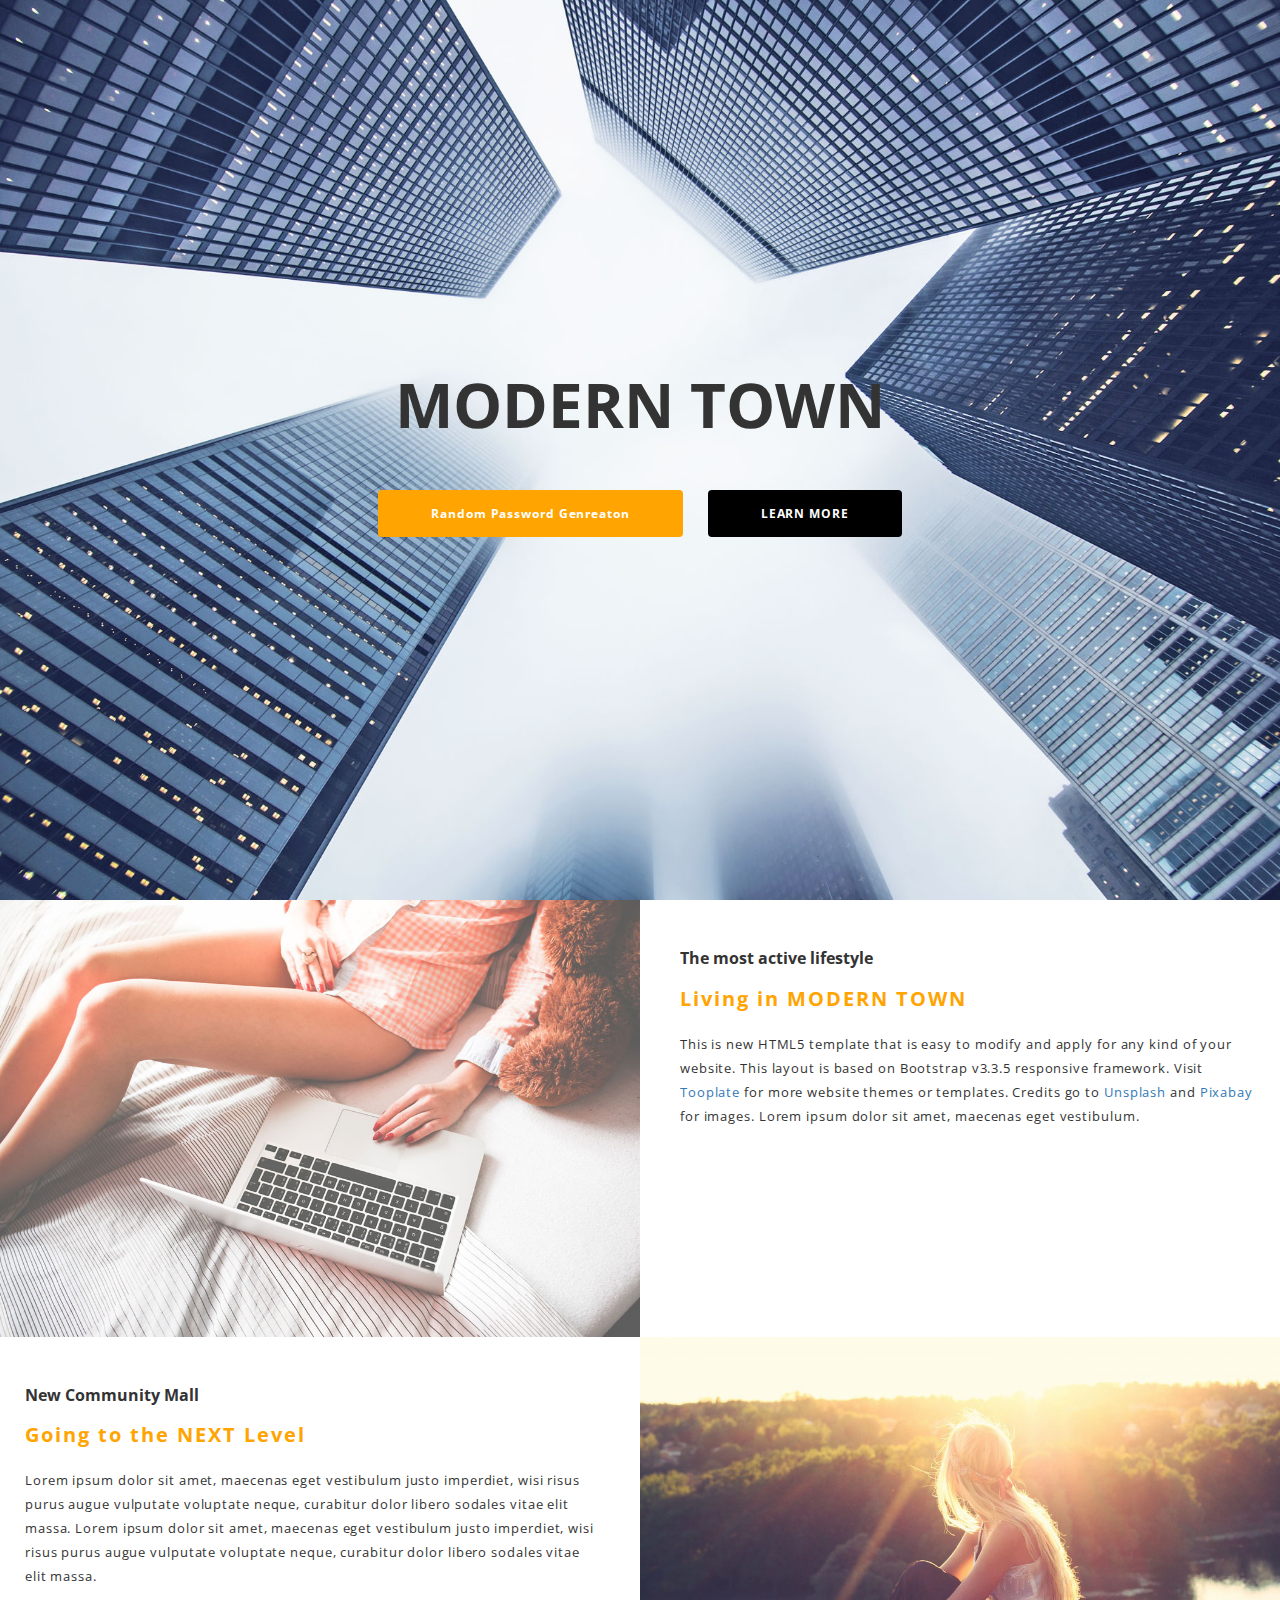
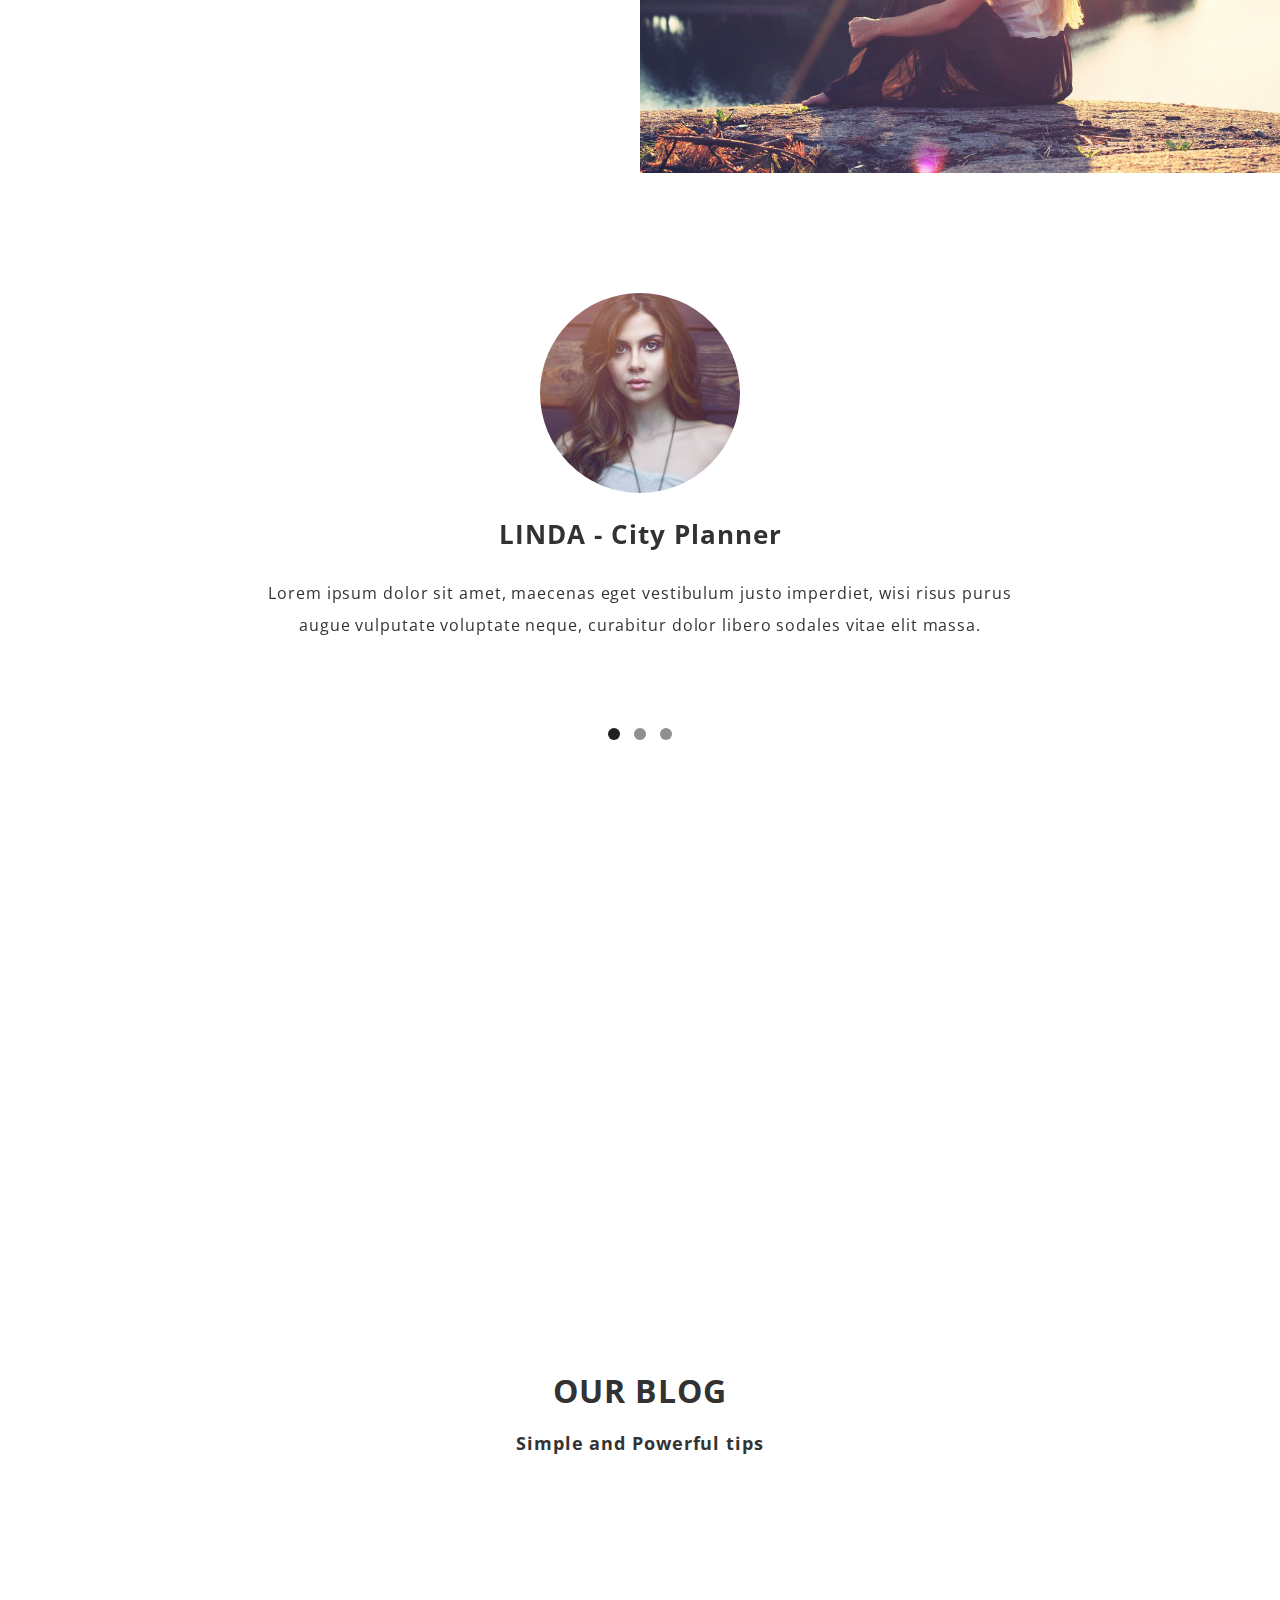
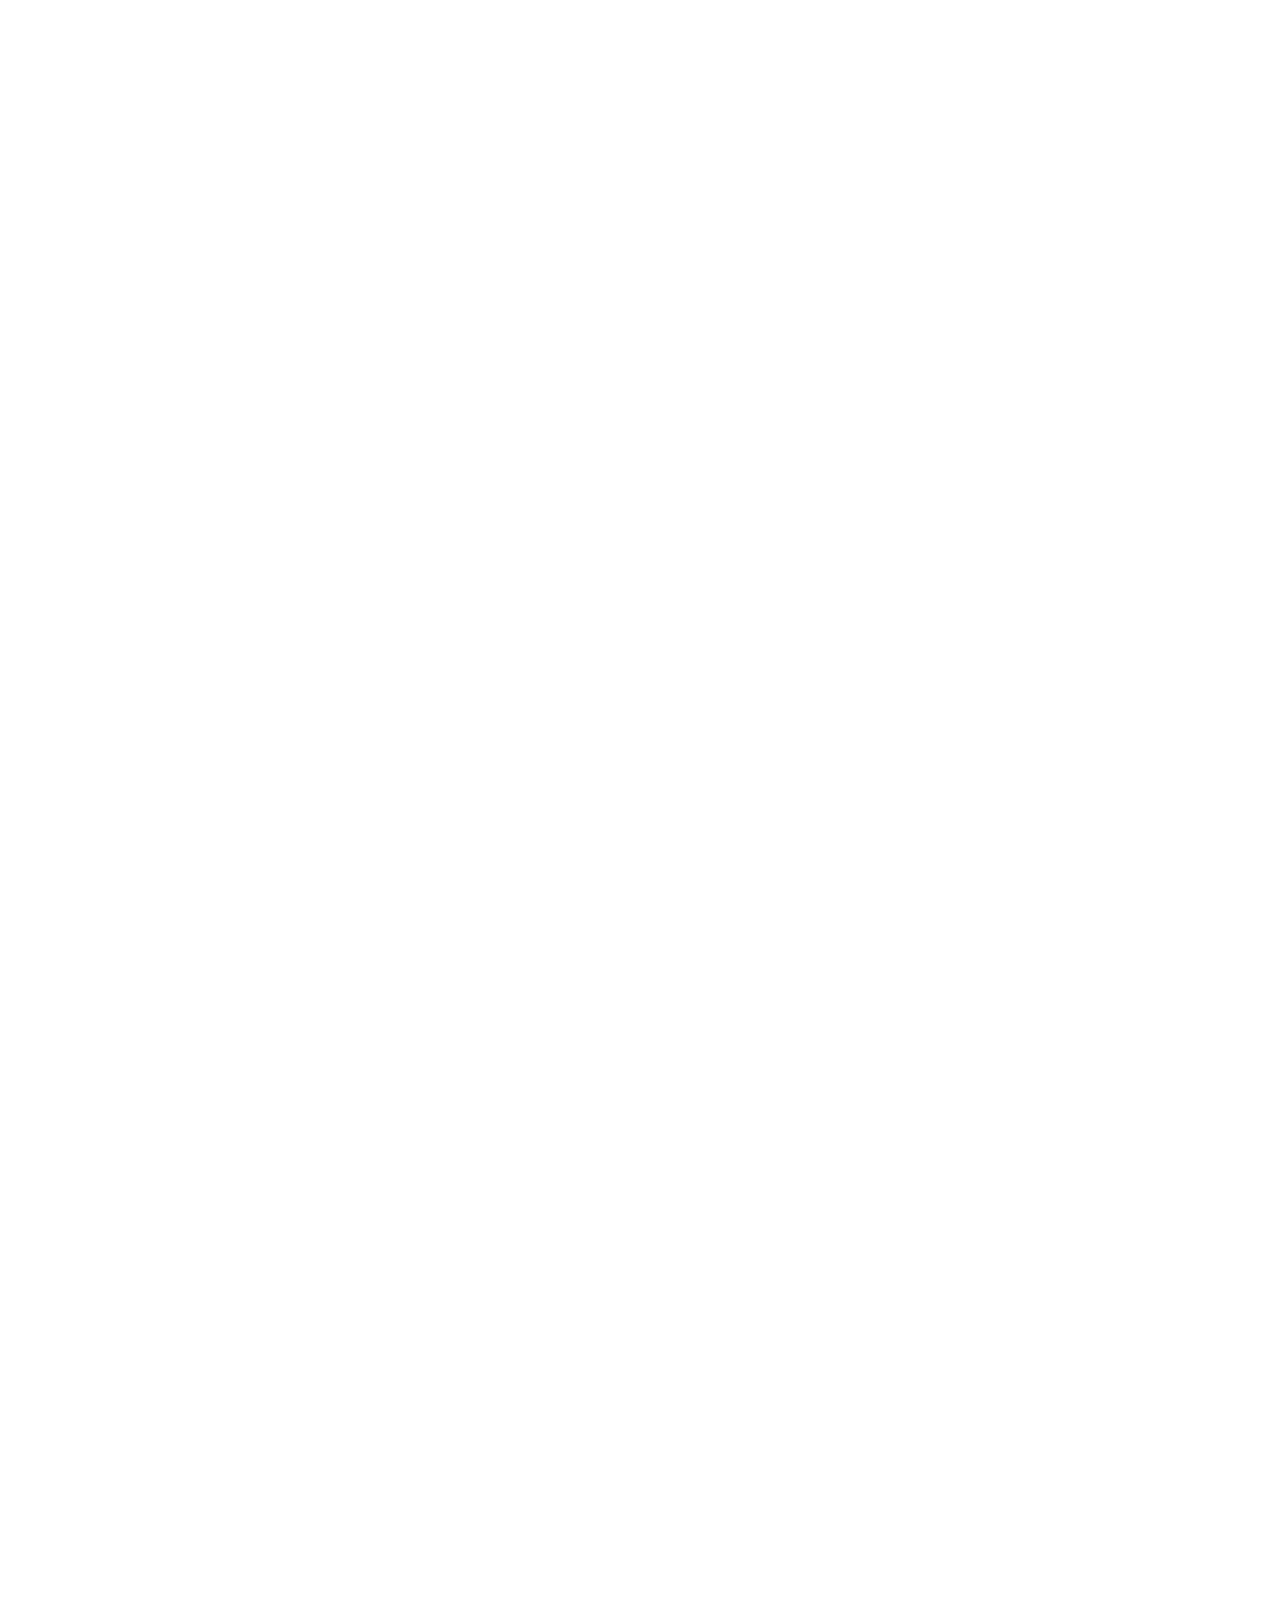
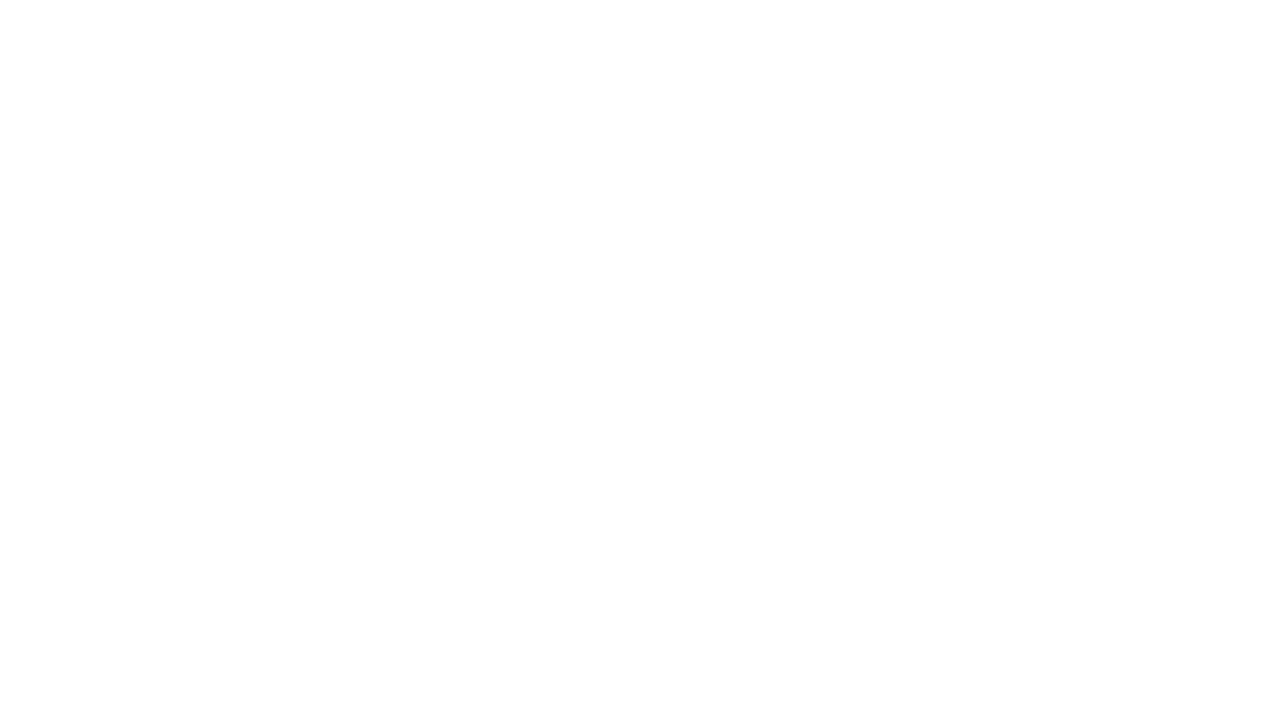
<file: index.html>
<!DOCTYPE html>
<html lang="en">
<head>

	<meta charset="utf-8">
	<title>Modern Town - Responsive HTML5 Template</title>

	<meta http-equiv="X-UA-Compatible" content="IE=Edge">
	<meta name="viewport" content="width=device-width, initial-scale=1">
	<meta name="keywords" content="">
	<meta name="description" content="">
<!--

Template 2077 Modern Town

http://www.tooplate.com/view/2077-modern-town

-->
	<link rel="stylesheet" href="css/bootstrap.min.css">
	<link rel="stylesheet" href="css/animate.min.css">
	<link rel="stylesheet" href="css/font-awesome.min.css">
   	<link rel="stylesheet" href="css/owl.theme.css">
	<link rel="stylesheet" href="css/owl.carousel.css">
	<link rel="stylesheet" href="css/style.css">
	<link href='https://fonts.googleapis.com/css?family=Open+Sans:400,700' rel='stylesheet' type='text/css'>
	
</head>
<body data-spy="scroll" data-target=".navbar-collapse" data-offset="50">


<!-- Home section
================================================== -->
<section id="home" class="parallax-section">
	<div class="container">
		<div class="row">

			<div class="col-md-12 col-sm-12">
				<h3 class="wow fadeInDown" data-wow-delay="0.2s">&nbsp;</h3>
				<h1 class="wow fadeInDown">MODERN TOWN</h1>
				<p><a href="password-generator-master/index.html" class="btn btn-danger wow fadeInUp" data-wow-delay="0.4s">Random Password Genreaton</a>
				  <a href="https://zhuanlan.zhihu.com/p/26217942" class="btn btn-default smoothScroll wow fadeInUp" data-wow-delay="0.6s">LEARN MORE</a></p>
			  <p>&nbsp;</p>
			</div>

		</div>
	</div>		
</section>


<!-- Navigation section
================================================== -->
<section class="navbar navbar-default navbar-fixed-top sticky-navigation" role="navigation">
	<div class="container">

		<div class="navbar-header">
			<button class="navbar-toggle" data-toggle="collapse" data-target=".navbar-collapse">
				<span class="icon icon-bar"></span>
				<span class="icon icon-bar"></span>
				<span class="icon icon-bar"></span>
			</button>
			<a href="#" class="navbar-brand">Modern Town</a>
		</div>
		<div class="collapse navbar-collapse">
			<ul class="nav navbar-nav navbar-right main-navigation">
				<li><a href="#home" class="smoothScroll">HOME</a></li>
				<li><a href="#about" class="smoothScroll">ABOUT</a></li>
                <li><a href="#testimonial" class="smoothScroll">TESTIMONIALS</a></li>
				<li><a href="#blog" class="smoothScroll">BLOG</a></li>
				<li><a href="#contact" class="smoothScroll">CONTACT</a></li>
			</ul>
		</div>

	</div>
</section>


<!-- about section
================================================== -->
<section id="about" class="paralla-section">
	<div class="container">
		<div class="row">
        
			<div class="col-md-6 col-sm-12">
				<img src="images/about-img-1.jpg" class="img-responsive" alt="about img 1">
			</div>
            
			<div class="col-md-6 col-sm-12">
				<div class="about-des">
					<h4>The most active lifestyle</h4>
					<h3>Living in MODERN TOWN</h3>
					<p>This is new HTML5 template that is easy to modify and apply for any kind of your website. This layout is based on Bootstrap v3.3.5 responsive framework. Visit <a rel="nofollow" href="http://www.tooplate.com" target="_parent">Tooplate</a> for more website themes or templates. Credits go to <a rel="nofollow" href="http://unsplash.com" target="_parent">Unsplash</a> and <a rel="nofollow" href="http://pixabay.com" target="_parent">Pixabay</a> for images. Lorem ipsum dolor sit amet, maecenas eget vestibulum.</p>
				</div>
			</div>

		</div>
        
        <div class="row">
			
			<div class="col-md-6 col-sm-12">
				<div class="about-des">
					<h4>New Community Mall</h4>
					<h3>Going to the NEXT Level</h3>
					<p>Lorem ipsum dolor sit amet, maecenas eget vestibulum justo imperdiet, wisi risus purus augue vulputate voluptate neque, curabitur dolor libero sodales vitae elit massa. Lorem ipsum dolor sit amet, maecenas eget vestibulum justo imperdiet, wisi risus purus augue vulputate voluptate neque, curabitur dolor libero sodales vitae elit massa.</p>
				</div>
			</div>
            
            <div class="col-md-6 col-sm-12">
				<img src="images/about-img-2.jpg" class="img-responsive" alt="about img 2">
			</div>

		</div>
	</div>
</section>

<!-- Testimonial section
================================================== -->
<section id="testimonial" class="parallax-section">
	<div class="container">
		<div class="row">

			<!-- Service Owl Carousel section
			================================================== -->
			<div id="owl-testimonial" class="owl-carousel">

				<div class="item">
					<div class="row">
						<div class="col-md-offset-2 col-md-8">
							<img src="images/testimonial-img-1.jpg" class="img-responsive img-circle" alt="testimonial img">
							<h2>LINDA - City Planner</h2>
							<p>Lorem ipsum dolor sit amet, maecenas eget vestibulum justo imperdiet, wisi risus purus augue vulputate voluptate neque, curabitur dolor libero sodales vitae elit massa.</p>
						</div>
					</div>
				</div>
				<div class="item">
					<div class="row">
						<div class="col-md-offset-2 col-md-8">
							<img src="images/testimonial-img-2.jpg" class="img-responsive img-circle" alt="testimonial img">
							<h2>TANYA - Architect</h2>
							<p>Lorem ipsum dolor sit amet, maecenas eget vestibulum justo imperdiet, wisi risus purus augue vulputate voluptate neque, curabitur dolor libero sodales vitae elit massa.</p>
						</div>
					</div>
				</div>
				<div class="item">
					<div class="row">
						<div class="col-md-offset-2 col-md-8">
							<img src="images/testimonial-img-3.jpg" class="img-responsive img-circle" alt="testimonial img">
							<h2>SANDAR - Developer</h2>
							<p>Lorem ipsum dolor sit amet, maecenas eget vestibulum justo imperdiet, wisi risus purus augue vulputate voluptate neque, curabitur dolor libero sodales vitae elit massa.</p>
						</div>
					</div>
				</div>
				
			</div>


		</div>
	</div>
</section>





<!-- Counter section
================================================== -->
<section id="counter" class="paralla-section">
	<div class="container">
		<div class="row">

			<div class="col-md-3 col-sm-3 counter-item">	
				<h3 class="counter-number" data-from="1" data-to="256" data-speed="1000"></h3>
				<span class="counter-text">CUSTOMERS</span>
            </div> 
            <div class="col-md-3 col-sm-3 counter-item">	
				<h3 class="counter-number" data-from="1" data-to="512" data-speed="2000"></h3>
				<span class="counter-text">DEVELOPERS</span>
            </div>   
            <div class="col-md-3 col-sm-3 counter-item">	
				<h3 class="counter-number" data-from="1" data-to="1024" data-speed="3000"></h3>
				<span class="counter-text">AWESOME PROJECTS</span>
            </div> 
             <div class="col-md-3 col-sm-3 counter-item">
				<h3 class="counter-number" data-from="1" data-to="2048" data-speed="4000"></h3>
				<span class="counter-text">DESIGNERS</span>
            </div> 
              

		</div>
	</div>
</section>


<!-- blog section
================================================== -->
<section id="blog" class="paralla-section">
	<div class="container">
		<div class="row">

			<h2>OUR BLOG</h2>
			<h4>Simple and Powerful tips</h4>

			<div class="blog-masonry masonry-true">

				<div class="post-masonry col-md-4 col-sm-6 wow fadeInUp">
					<div class="blog-wrapper">
						<img src="images/blog-img-1.jpg" class="img-responsive" alt="blog img">
						<h3><a href="#">CITY PLANNING STEPS</a></h3>
						<small>August 26, 2016</small>
						<p>Lorem ipsum dolor sit amet, maecenas eget vestibulum justo imperdiet, wisi risus purus augue vulputate voluptate neque, curabitur dolor libero sodales.</p>
					</div>
				</div>
				<div class="post-masonry col-md-4 col-sm-6 wow fadeInUp" data-wow-delay="0.2s">
					<div class="blog-wrapper">
						<img src="images/blog-img-2.jpg" class="img-responsive" alt="blog img">
						<h3><a href="#">HOW TO DEVELOP A TOWN</a></h3>
						<small>August 22, 2016</small>
						<p>Lorem ipsum dolor sit amet, maecenas eget vestibulum justo imperdiet, wisi risus purus augue vulputate voluptate neque.</p>
					</div>
				</div>
				<div class="post-masonry col-md-4 col-sm-6 wow fadeInUp" data-wow-delay="0.4s">
					<div class="blog-wrapper">
						<img src="images/blog-img-3.jpg" class="img-responsive" alt="blog img">
						<h3><a href="#">DESIGNING A BUILDING</a></h3>
						<small>August 14, 2016</small>
						<p>Lorem ipsum dolor sit amet, maecenas eget vestibulum justo imperdiet, wisi risus purus augue vulputate voluptate neque, curabitur dolor libero sodales.</p>
					</div>
				</div>
				<div class="post-masonry col-md-4 col-sm-6 wow fadeInUp" data-wow-delay="0.6s">
					<div class="blog-wrapper">
						<img src="images/blog-img-4.jpg" class="img-responsive" alt="blog img">
						<h3><a href="#">ARCHITECTURE CONCEPTS</a></h3>
						<small>July 23, 2016</small>
						<p>Lorem ipsum dolor sit amet, maecenas eget vestibulum justo imperdiet, wisi risus purus augue vulputate voluptate neque, curabitur dolor libero sodales vitae elit massa.</p>
					</div>
				</div>
				<div class="post-masonry col-md-4 col-sm-6 wow fadeInUp" data-wow-delay="0.8s">
					<div class="blog-wrapper">
						<img src="images/blog-img-5.jpg" class="img-responsive" alt="blog img">
						<h3><a href="#">URBAN DEVELOPMENT</a></h3>
						<small>July 19, 2016</small>
						<p>Lorem ipsum dolor sit amet, maecenas eget vestibulum justo imperdiet, wisi risus purus augue vulputate voluptate neque.</p>
					</div>
				</div>
				<div class="post-masonry col-md-4 col-sm-6 wow fadeInUp" data-wow-delay="1.0s">
					<div class="blog-wrapper">
						<img src="images/blog-img-6.jpg" class="img-responsive" alt="blog img">
						<h3><a href="#">BECOME A DEVELOPER</a></h3>
						<small>July 12, 2016</small>
						<p>Lorem ipsum dolor sit amet, maecenas eget vestibulum justo imperdiet, wisi risus purus augue vulputate 	voluptate neque, curabitur dolor libero sodales vitae elit massa.</p>
					</div>
				</div>

			</div>

		</div>
	</div>
</section>


<!-- Contact section
================================================== -->
<section id="contact" class="parallax-section">
	<div class="container">
		<div class="row">

			<!-- Contact form section
			================================================== -->
			<div class="col-md-6 col-sm-6 wow fadeInDown" data-wow-delay="0.6s">
				<form action="#" method="post">
					<div class="col-md-12 col-sm-12">
						<input type="text" class="form-control" placeholder="Name" name="name" id="name">
						<input type="email" class="form-control" placeholder="Email" name="email" id="email">
                        <input type="text" class="form-control" placeholder="Subject" name="subject">
                        <textarea name="message" rows="8" class="form-control" id="message" placeholder="Message" message="message"></textarea>
					</div>
					<div class="col-md-6 col-sm-6">
						<input name="submit" type="submit" class="form-control" id="submit" value="Send a message">
					</div>
				</form>
			</div>

			<!-- Contact detail section
			================================================== -->
			<div class="col-md-6 col-sm-6 wow fadeInUp" data-wow-delay="0.9s">
				<div class="contact-detail">
					<h2>CONTACT US</h2>
						<div>
							<h4>Modern Town</h4>
							<p>160 New Smooth Road, San Francisco, California</p>
						</div>
						<div>
							<h4>Talk to Us</h4>
							<p>Email: hello@company.com</p>
							<p>Tel: 010-020-0770 &nbsp;&nbsp;&nbsp; Fax: 090-080-0430</p>
						</div>
				</div>
			</div>

		</div>
	</div>
</section>


<!-- Footer section
================================================== -->
<footer>
	<div class="container">
		<div class="row">

			<div class="col-md-6 col-sm-6 wow fadeInUp" data-wow-delay="0.3s">
				<h2>Modern Town</h2>
				<p>Lorem ipsum dolor sit amet, maecenas eget vestibulum justo imperdiet, wisi risus purus augue vulputate voluptate neque, curabitur dolor libero sodales vitae elit massa.</p>
				<p>Copyright &copy; 2016 Modern Town 
                
                | Design: <a rel="nofollow" href="http://www.tooplate.com" target="_parent">Tooplate</a></p>
			</div>
			<div class="link-list col-md-2 col-sm-2 wow fadeInUp" data-wow-delay="0.6s">
				<h2>Company</h2>
				<a href="#">About</a>
                <a href="#">Blog</a>
				<a href="#">Team</a>
				<a href="#">Career</a>
			</div>
			<div class="link-list col-md-2 col-sm-2 wow fadeInUp" data-wow-delay="0.6s">
				<h2>Support</h2>
				<a href="#">Email Us</a>
				<a href="#">FAQs</a>
				<a href="#">Service Terms</a>
				<a href="#">Licenses</a>
			</div>
			<div class="col-md-2 col-sm-2 wow fadeInUp" data-wow-delay="0.9s">
				<h2>Network</h2>
				<ul class="social-icon">
					<li><a href="#" class="fa fa-facebook wow fadeIn" data-wow-delay="0.3s"></a></li>
					<li><a href="#" class="fa fa-twitter wow fadeIn" data-wow-delay="0.6s"></a></li>
					<li><a href="#" class="fa fa-dribbble wow fadeIn" data-wow-delay="0.9s"></a></li>
					<li><a href="#" class="fa fa-behance wow fadeIn" data-wow-delay="1s"></a></li>
				</ul>
			<div>

		</div>
	</div>

	<div class="col-md-12 col-sm-12">
		<div class="copyright-text wow bounceIn">
			
		</div>
	</div>

</footer>

<!-- Javascript 
================================================== -->
<script src="js/jquery.js"></script>
<script src="js/bootstrap.min.js"></script>
<script src="js/smoothscroll.js"></script>
<script src="js/jquery.nav.js"></script>
<script src="js/jquery.parallax.js"></script>
<script src="js/owl.carousel.min.js"></script>
<script src="js/isotope.min.js"></script>
<script src="js/wow.min.js"></script>
<script src="js/counter.js"></script>
<script src="js/custom.js"></script>

</body>
</html>
</file>
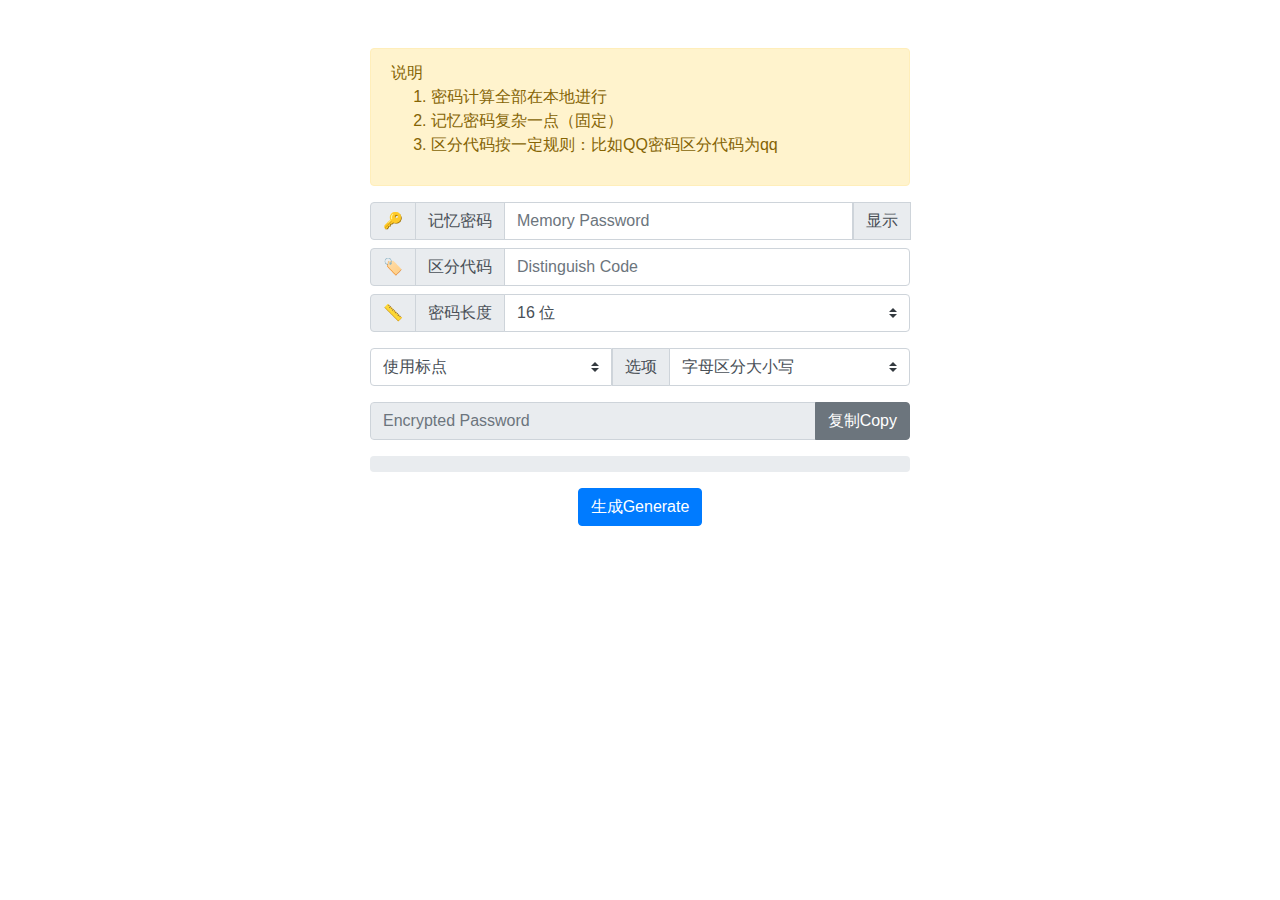
<file: password-generator-master/index.html>
<!DOCTYPE html>
<html>

<head>
  <meta charset="utf-8" />
  <meta name="viewport" content="width=device-width, initial-scale=1.0" />
  <title>密码生成工具</title>
  <link rel="shortcut icon" href="favicon.ico" />
  <link type="text/css" rel="stylesheet" href="css/bootstrap.min.css" media="screen,projection" />
  <link type="text/css" rel="stylesheet" href="css/style.min.css" media="screen,projection" />
</head>

<body>
  <div class="container mt-5">
    <div class="row justify-content-center">
      <div class="input-field col-12 col-sm-12 col-md-8 col-lg-6">
        <div class="alert alert-warning" role="alert">
          说明
          <ol>
            <li>密码计算全部在本地进行</li>
            <li>记忆密码复杂一点（固定）</li>
            <li>区分代码按一定规则：比如QQ密码区分代码为qq</li>
          </ol>
        </div>
        <form>
          <!--记忆密码-->
          <div class="input-group mb-2 mr-sm-2">
            <div class="input-group-prepend">
              <span class="input-group-text">🔑</span>
              <div class="input-group-text">记忆密码</div>
            </div>
            <input type="password" class="form-control" id="pwd" placeholder="Memory Password" value=""/>
            <div class="input-group-prepend">
              <span class="input-group-text" onclick="change_show_status('pwd')"
                onmouseover="this.style.cursor='pointer'">显示</span>
            </div>
          </div>

          <!--区分代码-->
          <div class="input-group mb-2 mr-sm-2">
            <div class="input-group-prepend">
              <div class="input-group-text">🏷️</div>
              <div class="input-group-text">区分代码</div>
            </div>
            <input type="text" class="form-control" id="key" placeholder="Distinguish Code" value="" />
          </div>

          <!--密码长度-->
          <div class="input-group mb-3">
            <div class="input-group-prepend">
              <label class="input-group-text" for="pwd_length">📏</label>
              <label class="input-group-text" for="pwd_length">密码长度</label>
            </div>
            <select class="custom-select" id="pwd_length">
              <option value="10">10 位</option>
              <option value="11">11 位</option>
              <option value="12">12 位</option>
              <option value="13">13 位</option>
              <option value="14">14 位</option>
              <option value="15">15 位</option>
              <option value="16" selected>16 位</option>
              <option value="17">17 位</option>
              <option value="18">18 位</option>
              <option value="19">19 位</option>
              <option value="20">20 位</option>
            </select>
          </div>

          <!-- 选项 -->
          <div class="input-group mb-3">
            <select class="custom-select" id="rule_of_punctuation">
              <option value="1" selected>使用标点</option>
              <option value="-1">禁用标点</option>
            </select>
            <div class="input-group-prepend">
              <label class="input-group-text">选项</label>
            </div>
            <select class="custom-select" id="rule_of_letter">
              <option value="1" selected>字母区分大小写</option>
              <option value="-1">字母全小写</option>
            </select>
          </div>

          <!-- 复制密码 -->
          <div class="form-group">
            <div class="input-group mb-3">
              <input type="text" class="form-control" id="code" placeholder="Encrypted Password" value="" readonly />
              <div class="input-group-append">
                <button class="btn btn-secondary" type="button" id="btn_copy" data-clipboard-target="#code">
                  复制Copy
                </button>
              </div>
            </div>
            <div class="progress">
              <div class="progress-bar" id="quality_progress" role="progressbar" style="width: 0%"></div>
            </div>
          </div>

          <div class="form-group">
            <div class="row justify-content-center">
              <button class="btn btn-primary" type="button" id="btn_gencode">
                生成Generate
              </button>
            </div>
          </div>
        </form>
      </div>
    </div>
  </div>
  <script type="text/javascript" src="js/clipboard.min.js"></script>
  <script type="text/javascript" src="js/sha512.min.js"></script>
  <script type="text/javascript" src="js/PasswordQualityCalculator.min.js"></script>
  <script type="text/javascript" src="src/seek_password.min.js"></script>
  <script type="text/javascript">
    var clipboard = new ClipboardJS("#btn_copy");
    document.getElementById("btn_gencode").onclick = function () {
      // 输入校验
      var inputPwd = document.getElementById("pwd");
      var inputKey = document.getElementById("key");
      if(inputPwd.value.length == 0){
        inputPwd.setAttribute("placeholder", "必须输入记忆密码");
        inputPwd.className += " Red";
      }
      if(inputKey.value.length == 0){
        inputKey.setAttribute("placeholder", "必须输入区分代码");
        inputKey.className += " Red";
      }

      var sk_pwd = generate_password();
      if (sk_pwd) {
        document.getElementById("code").value = sk_pwd;
      }
      //密码强度
      const quality = PasswordQualityCalculator(
        document.getElementById("code").value
      );
      //清除记录
      var quality_progress = document.getElementById("quality_progress");
      quality_progress.className = "progress-bar";
      if (quality > 0 && quality <= 64) {
        quality_progress.classList.add("bg-danger");
        quality_progress.style.setProperty(
          "width",
          (quality / 120) * 100 + "%"
        );
        quality_progress.innerText = "极弱";
      } else if (quality > 64 && quality <= 80) {
        quality_progress.classList.add("bg-warning");
        quality_progress.style.setProperty(
          "width",
          (quality / 120) * 100 + "%"
        );
        quality_progress.innerText = "弱";
      } else if (quality > 80 && quality <= 112) {
        quality_progress.style.setProperty(
          "width",
          (quality / 120) * 100 + "%"
        );
        quality_progress.innerText = "强";
      } else if (quality > 112) {
        quality_progress.classList.add("bg-success");
        quality_progress.style.setProperty(
          "width",
          (quality / 120) * 100 + "%"
        );
        quality_progress.innerText = "极强";
      }
    };

    //显示&隐藏密码
    function change_show_status(input_id) {
      var input = document.getElementById("pwd");
      if (input.getAttribute("type") == "password") {
        input.setAttribute("type", "text");

      } else {
        input.setAttribute("type", "password");
      }
    }
  </script>
</body>

</html>
</file>
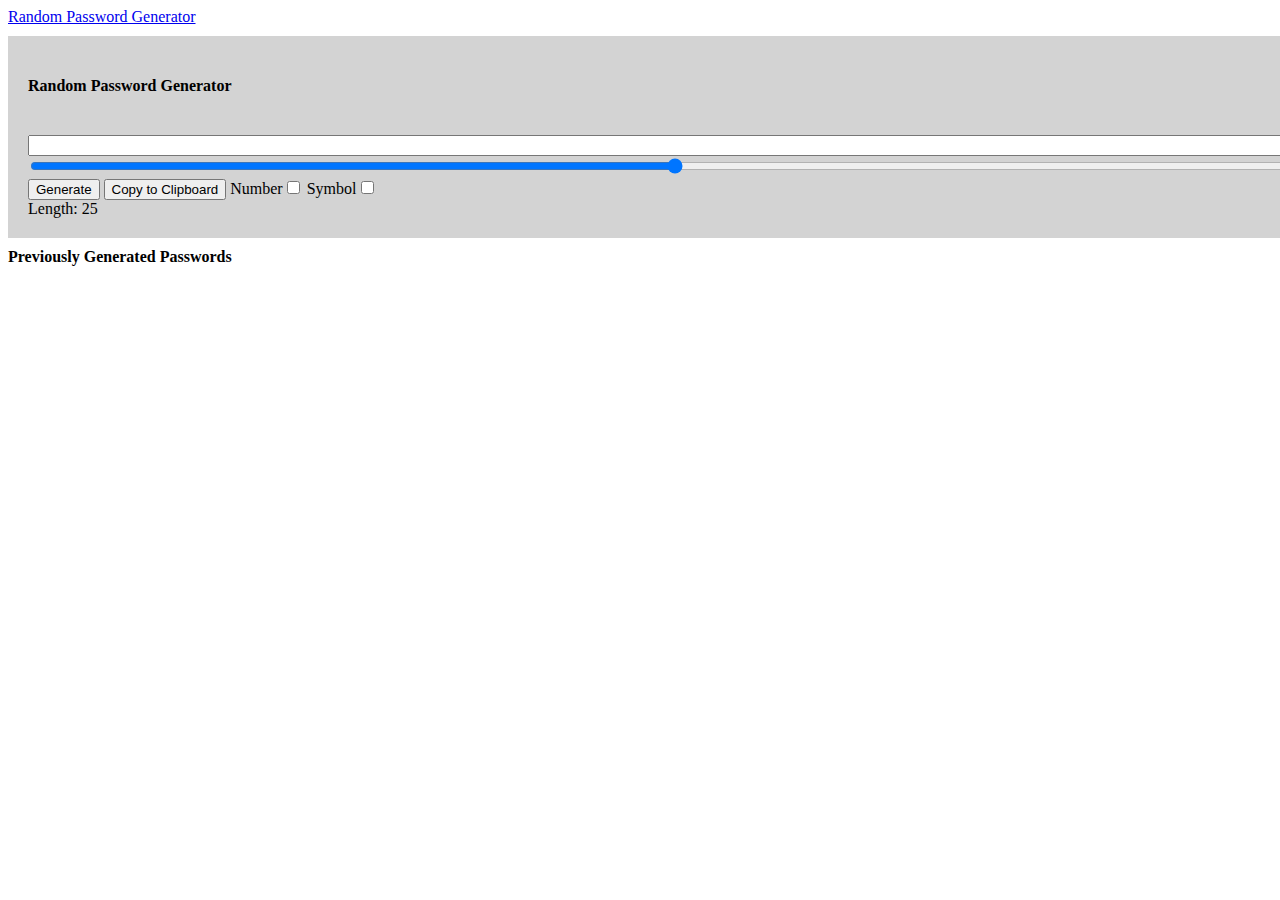
<file: Random Password Generator/index.html>
<!DOCTYPE html>
<html lang="en">
<head>
    <meta charset="UTF-8">
    <meta name="viewport" content="width=device-width, initial-scale=1.0">
    <meta http-equiv="X-UA-Compatible" content="ie=edge">
    <title>Random Password Generator</title>

   <link rel="stylesheet" href="https://stackpath.bootstrapcdn.com/bootstrap/4.1.0/css/bootstrap.min.css" integrity="sha384-9gVQ4dYFwwWSjIDZnLEWnxCjeSWFphJiwGPXr1jddIhOegiu1FwO5qRGvFXOdJZ4" crossorigin="anonymous">
    <link rel="stylesheet" href="styles.css">


</head>
<body>

    <nav class="navbar navbar-dark bg-dark">
        <a class="navbar-brand" href="#">Random Password Generator</a>
    </nav>

    <div class="container">

        <div class="row">

            <div class="col-lg-8 col-sm-12 mx-auto">

                <div class="content">
                    <h4>Random Password Generator</h4>
                    <br />
                    <input type="text" id="display">
                    <br />
                    <input type="range" min="1" max="50" name="slider" id="slider">
                    <br />
                    <button onclick="generate()">Generate</button>
                    <button onclick="copyPassword()">Copy to Clipboard</button>
					 Number<input type="checkbox" id="num" />
					 Symbol<input type="checkbox" id="sym" /><br />   
	
                  <div id="length"></div>
                </div>

                <div class="previous_passwords">
                    <b>Previously Generated Passwords</b>
                    <br />
                    <div id="lastNums"></div>
                </div>

            </div>

        </div>

    </div>
    <script src="script.js"></script>
</body>
</html>
</file>
<file: css/style.css>
/*

Template 2077 Modern Town

http://www.tooplate.com/view/2077-modern-town

*/

/* Body 
------------------------------------- */
body {
		background: #ffffff;
    font-family: 'Open Sans', sans-serif;
    font-weight: 400;
    position: relative;
}

html,body {
      width: 100%;
     overflow-x: hidden;
  }

.post-masonry img {
    width: 100%;
    display: block;
}

/* Typography
------------------------------------- */
h1,h2,h3,h4,h5 {
  font-weight: bold;
}

h1 {
  font-size: 62px;
  line-height: 72px;
}

h2 {
  color: #323232;
  font-size: 26px;
  line-height: 42px;
  letter-spacing: 1px;
  padding-bottom: 12px;
}

h3 {
  color: #ffa400;
  font-size: 16px;
  letter-spacing: 26px;
  letter-spacing: 2px;
}

h5 {
  color: #ffa400;
  line-height: 28px;
  letter-spacing: 2px;
}

p {
  font-size: 16px;
  letter-spacing: 0.9px;
  line-height: 32px;
}



/* All Section styles
------------------------------------- */
#testimonial, #blog, #counter, #contact {
   	padding-top: 120px;
  	padding-bottom: 120px;
}

#about h3 {
  	padding-bottom: 12px;
}

.parallax-section {
  	background-attachment: fixed !important;
  	background-size: cover !important;
}


/* navigation styles
/* ========================================== */
.navbar-default {
    background: #fff;
    border: none;
    box-shadow: 0px 2px 8px 0px rgba(50, 50, 50, 0.04);
    margin: 0 !important;
  }
.navbar-default .navbar-brand {
  font-size: 20px;
  font-weight: bold;
  margin: 0;
  }
.navbar-default li {
  margin: 15px 20px;
}
.navbar-default .navbar-nav li a {
    color: #303030;
    font-size: 12px;
    font-weight: bold;
    padding: 0px;
  }
.navbar-default .navbar-nav li a:hover {
    color: #ffa400;
  }
.navbar-default .navbar-nav > li > a:hover,
.navbar-default .navbar-nav > li > a:focus {
  color: #303030;
  background-color: transparent;
}
.navbar-default .navbar-nav > .active > a,
.navbar-default .navbar-nav > .active > a:hover,
.navbar-default .navbar-nav > .active > a:focus {
  color: #ffa400;
  background-color: transparent;
}
.navbar-default .navbar-toggle {
     border: none;
     padding-top: 12px;
  }
.navbar-default .navbar-toggle .icon-bar {
    background: #ffa400;
    border-color: transparent;
  }
.navbar-default .navbar-toggle:hover,
.navbar-default .navbar-toggle:focus { 
  background-color: transparent;
}



/* home section styles
/* ========================================== */
#home {
  background: url('../images/home-bg.jpg') 50% 0 repeat-y fixed;
  -webkit-background-size: cover;
  background-size: cover;
  background-position: center center;
  display: -webkit-box;
  display: -webkit-flex;
  display: -ms-flexbox;
  display: flex;
  -webkit-box-align: center;
  -webkit-align-items: center;
      -ms-flex-align: center;
          align-items: center;
  height: 100vh;
  text-align: center;
}

#home .btn-danger {
  background: #ffa400 !important;
  margin-right: 20px;
}

#home .btn-danger:hover {
  background: #ffc400 !important;
}

#home .btn {
  background: #000000;
  border-color: transparent;
  color: #ffffff;
  font-size: 12px;
  font-weight: bold;
  padding: 14px 52px;
  margin-top: 40px;
  transition: all 0.4s ease-in-out;
}

#home .btn:hover {
  background: #ffa400;
}


/* testimonial section styles
/* ========================================== */
#testimonial .item {
  text-align: center;
  display: block;
  width: 100%;
  padding-bottom: 62px;
}

#testimonial .item img {
  display: inline-block;
}

/* about section styles
/* ========================================== */
#about .container {
  	width: 100%;
  	padding: 0px;
  	margin: 0px;
}

#about .col-md-6 {
	padding: 0;
}

#about .about-des {
  	padding: 65px;
}

#about .about-des h3 {
	font-size: 26px;
}

#about .about-des h4 {
	font-size: 20px;
}

#about .about-des p {
	font-size: 16px;
	line-height: 32px;
}


/* blog section styles
/* ========================================== */
#blog h2, #blog h4 {
  text-align: center;
}

#blog h2 {
  padding-bottom: 12px;
  font-size: 32px;
}

#blog h4 {
  padding-bottom: 32px;
  letter-spacing: 0.9px;
}

#blog p {
	padding-top: 10px;
	font-size: 14px;
	line-height: 28px;
}

#blog .blog-wrapper {
  background: #ffffff;
  border: 1px solid #f0f0f0;
  padding: 20px;
  margin-top: 20px;
  margin-bottom: 20px;
}

#blog .blog-wrapper h3 a {
  color: #000000;
}


/* Counter section styles
/* ========================================== */
#counter {
   background: url('../images/counter-bg.jpg') 50% 0 repeat-y fixed;
  -webkit-background-size: cover;
  background-size: cover;
  background-position: center;
  text-align: center;
  padding-top: 160px;
  padding-bottom: 160px;
}

#counter .counter-number {
  color: #ffa400;
  font-size: 32px;
}

#counter .counter-text {
  color: #ffffff;
  letter-spacing: 2px;
}


/* contact section styles
/* ========================================== */
#contact {
  background: url('../images/contact-bg.jpg') 50% 0 repeat-y fixed;
  -webkit-background-size: cover;
  background-size: cover;
  background-position: center;
}

#contact .form-control {
  background: transparent;
  border-color: #ffffff;
  color: #ffffff;
  border-radius: 0px;
  box-shadow: none;
  margin-bottom: 22px;
  transition: all 0.4s ease-in-out;
  padding: 10px;
  height: auto;
}

#contact input[type="submit"] {
  background: #000000;
  border:none;
  border-radius: 4px;
  font-weight: bold;
  letter-spacing: 1px;
  height: 50px;
  margin-top: 10px;
}

#contact input[type="submit"]:hover {
  background: #ffa400;
}

.form-control::-moz-placeholder {
  color: #ffffff;
  opacity: 1;
}
.form-control:-ms-input-placeholder {
  color: #ffffff;
}
.form-control::-webkit-input-placeholder {
  color: #ffffff;
}

#contact .contact-detail {
  background: rgba(250,250,250,0.75);
  padding: 34px 10px 34px 60px;
}

#contact .contact-detail h2 {
  padding-bottom: 28px;
}

#contact .contact-detail div {
  padding-bottom: 10px;
}


/* footer section styles
/* ========================================== */
footer {
  padding-top: 80px;
  padding-bottom: 50px;
}

footer p {
  padding-right: 40px;
  padding-bottom: 20px;
  font-size: 14px;
}

footer a {
  color: #606060;
}

footer a:hover {
  color: #ffa400;
  text-decoration: none;
}

.link-list a {
  color: #606060;
  display: block;
  padding-top: 4px;
  padding-bottom: 4px;
}

.social-icon {
  padding: 0;
  margin: 0;
}
.social-icon li {
  list-style: none;
  display: inline-block;
}
.social-icon li a {
  background: #3c3c3c;
  border-radius: 100%;
  color: #ffffff;
  font-size: 18px;
  line-height: 32px;
  width: 32px;
  height: 32px;
  text-align: center;
  text-decoration: none;
  transition: all 0.4s ease-in-out;
  margin-right: 2px;
}
.social-icon li a:hover {
  background: #ffa400;
}



@media (max-width: 1280px) {
	#about .about-des {
		padding: 40px;
	}
	#about .about-des h3 {
		font-size: 20px;
	}
	
	#about .about-des h4 {
		font-size: 16px;
	}
	
	#about .about-des p {
		font-size: 13px;
		line-height: 24px;
	}
}
/* mobile responsive section styles
/* ========================================== */
@media (max-width: 768px) {
  h1 {
    font-size: 53px;
  }
  #counter .counter-item {
    padding-top: 20px;
    padding-bottom: 20px;
  }
  
}

@media (max-width: 650px) {
  h1 {
    font-size: 40px;
  }
}

@media (max-width: 450px) {
  h1 {
    font-size: 28px;
    line-height: 38px;
  }
  #home h5 {
    font-size: 11px;
  }
  #home .btn {
    display: inline-block;
    padding: 14px 32px;
  }
}

@media (max-width: 375px) {
  h1 {
    font-size: 24px;
    line-height: 34px;
  }
  #home h5 {
    font-size: 9px;
  }
}
</file>
<file: Random Password Generator/styles.css>
.content{
    margin-top: 10px;
    margin-bottom: 10px;
    background-color: lightgray;
    padding: 20px;
    width: 100%;
}

#display{
    width: 100%;
}

#slider{
    width: 100%;
}

#length{
    display: inline-block;
    width: 100px;
}

.previous_passwords{
    margin-bottom: 20px;
}
</file>
<file: password-generator-master/css/style.min.css>
.Red::-webkit-input-placeholder{color:#dd6f6f}.Red:-moz-placeholder{color:#dd6f6f}.Red::-moz-placeholder{color:#dd6f6f}.Red::-ms-input-placeholder{color:#dd6f6f}.Red:-ms-input-placeholder{color:#dd6f6f}.Red::placeholder{color:#dd6f6f}
</file>
